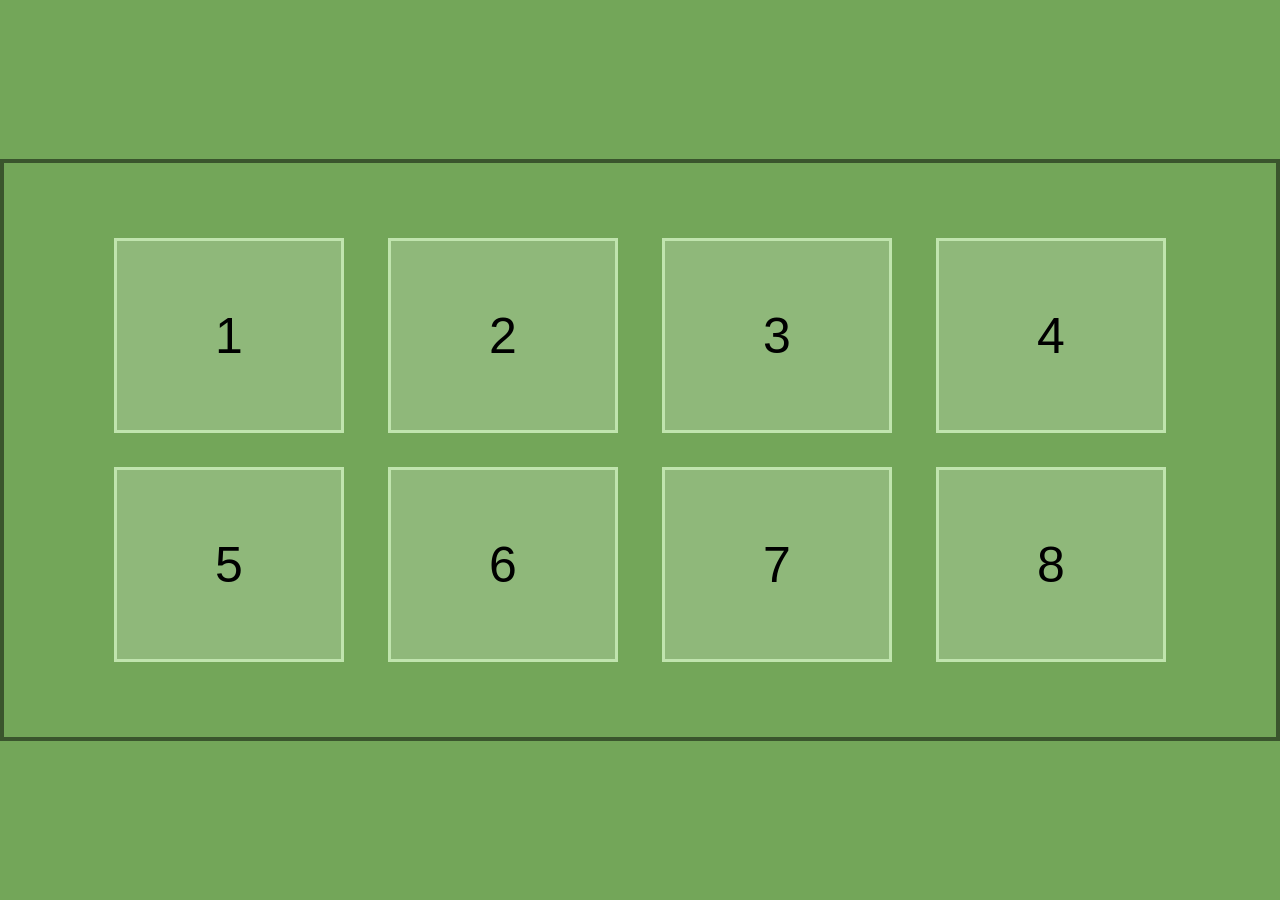
<file: index.html>
<!DOCTYPE html>
<html lang="en">
<head>
    <meta charset="UTF-8">
    <meta name="viewport" content="width=device-width, initial-scale=1.0">
    <link rel="stylesheet" href="styles.css">
    <title>PaneldePelículas</title>
</head>
<body>
    <section style=" background-color: #73A659">
        <div id="container" style="border: 4px solid #3a552d">
                    <div class="cards" id="padding">
                        <article >
                            <p>1</p>
                        </article>
                    </div>
                    <div class="cards">
                        <article>
                            <p>2</p>
                        </article>
                    </div>
                    <div class="cards">
                        <article>
                            <p>3</p>
                        </article>
                    </div>
                    <div class="cards" id="padding2">
                        <article >
                            <p>4</p>
                        </article>
                    </div>
                    <div class="cards" id="padding3">
                        <article >
                            <p>5</p>
                        </article>
                    </div>
                    <div class="cards">
                        <article>
                            <p>6</p>
                        </article>
                    </div>
                    <div class="cards">
                        <article>
                            <p>7</p>
                        </article>
                    </div>
                    <div class="cards" id="padding4">
                        <article >
                            <p>8</p>
                        </article>
                    </div>
            </div>
    </section>
</body>
</html>
</file>
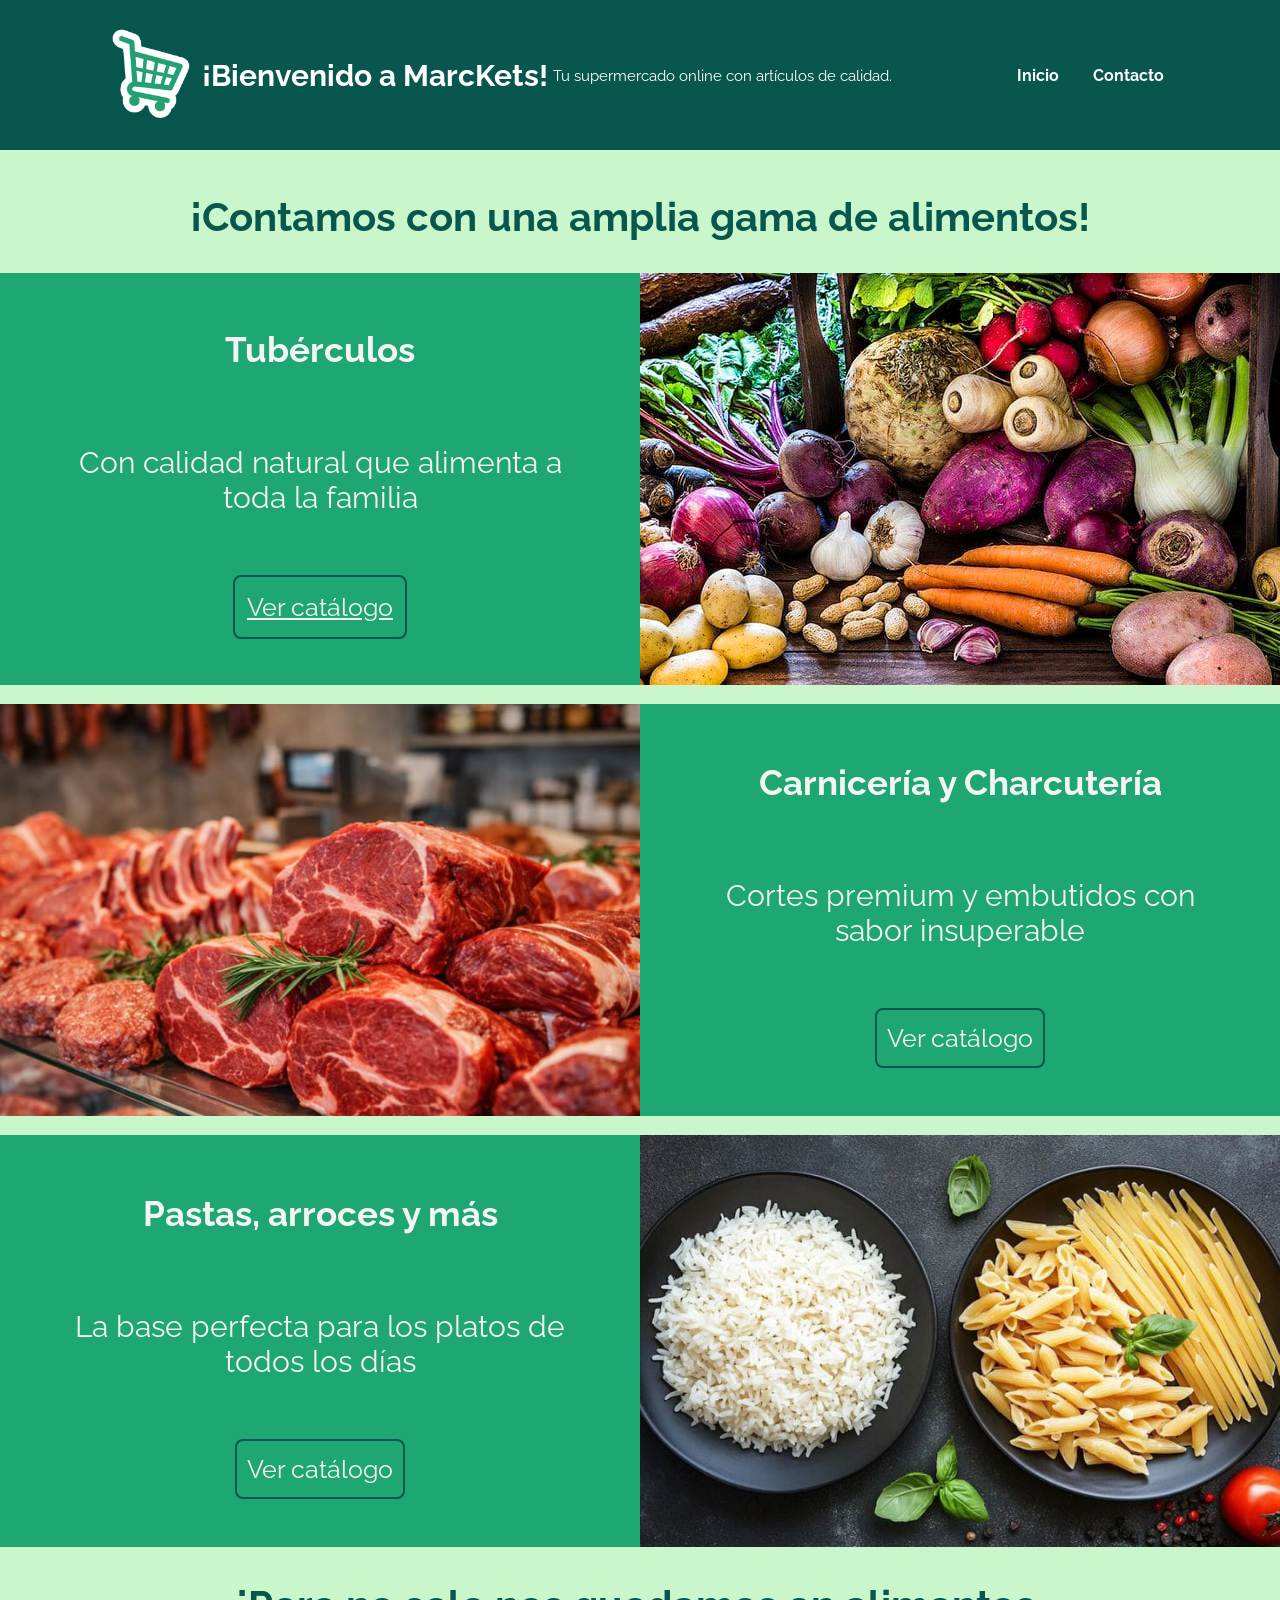
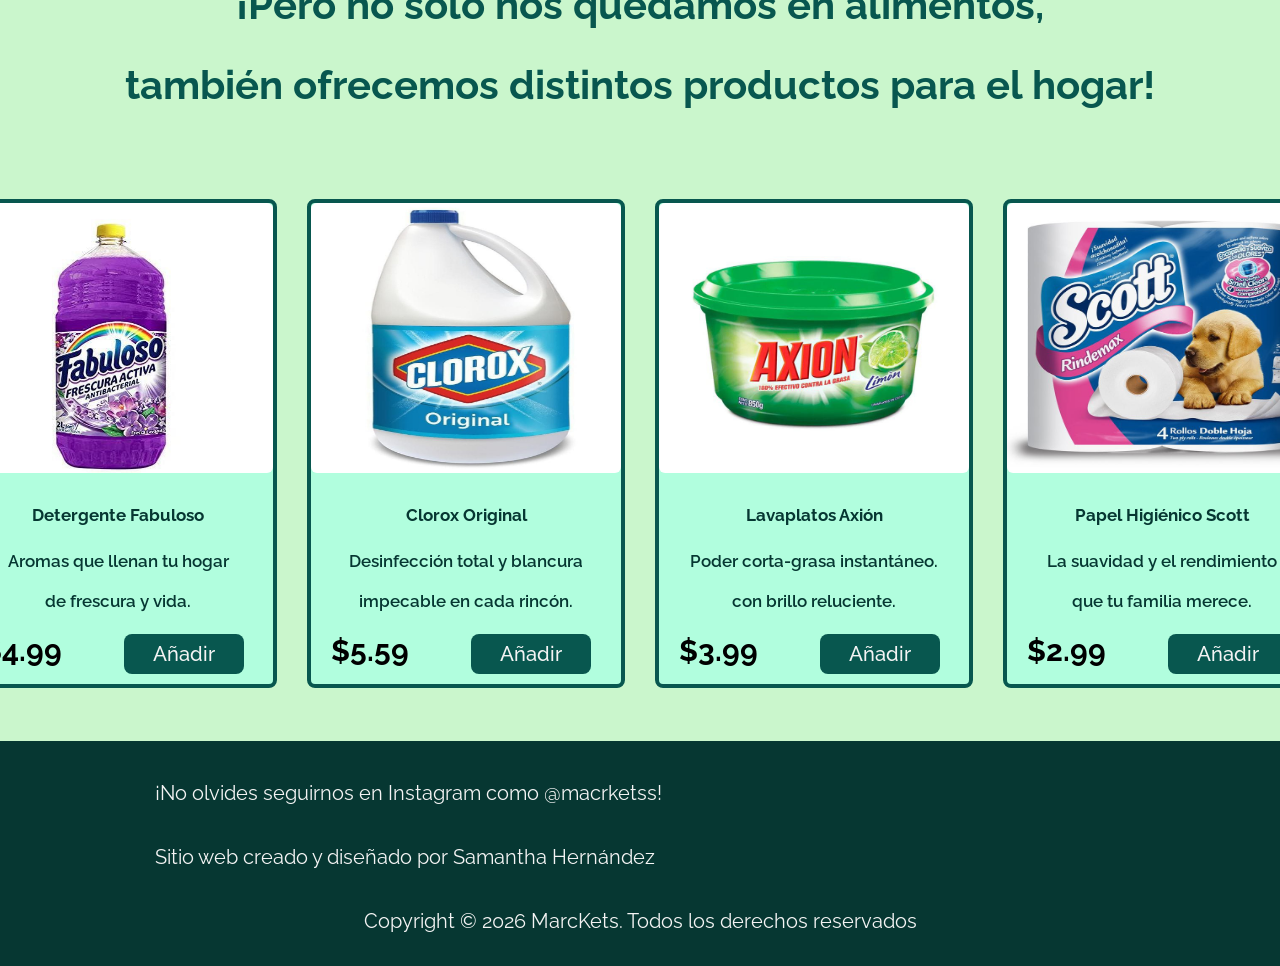
<file: SitioWeb/index.html>
<!DOCTYPE html>
<html lang="en">
<head>
    <meta charset="UTF-8">
    <meta name="viewport" content="width=device-width, initial-scale=1.0">
    <link rel="stylesheet" href="styles.css">
    <link rel="preconnect" href="https://fonts.googleapis.com">
    <link rel="preconnect" href="https://fonts.gstatic.com" crossorigin>
    <link href="https://fonts.googleapis.com/css2?family=Raleway:ital,wght@0,100..900;1,100..900&display=swap" rel="stylesheet">
    <link rel="icon" type="image/png" href="logo.png">
    <link rel="stylesheet" href="img.jpg/">
    <title>MarcKets</title>
</head>
<body>
    <header>
        <div>
            <img class="logo" src="logo.png" alt="logo">
        </div>
        <div class="title">
            <h1>¡Bienvenido a MarcKets!</h1>
            <span id="subtitle">Tu supermercado online con artículos de calidad.</span>
        </div>
        <nav>
            <a href="#inicio">Inicio</a>
            <a href="contacto.html">Contacto</a>
        </nav>
    </header>
    <section id="inicio">
        <h2>¡Contamos con una amplia gama de alimentos!</h2>
        <div class="container">
            <div class="text">
                <h3>Tubérculos</h3>
                <p>Con calidad natural que alimenta a toda la familia</p>
                <a id="catalogo" href="tuberculos.html">Ver catálogo</a>
            </div>
            <div>
                <img class="img" src="img.jpg/tuberculos.jpg" alt="tuberculos">
            </div>
        </div>
        <br>
        <div class="container">
            <div>
                <img class="img" src="img.jpg/tcharcuteria.jpg" alt="charcuteria">
            </div>
            <div class="text" id="text2">
                <h3>Carnicería y Charcutería</h3>
                <p>Cortes premium y embutidos con sabor insuperable</p>
                <button>Ver catálogo</button>
            </div>
        </div>
        <br>
        <div class="container">
            <div class="text">
                <h3>Pastas, arroces y más</h3>
                <p>La base perfecta para los platos de todos los días</p>
                <button>Ver catálogo</button>
            </div>
            <div>
                <img class="img" src="img.jpg/tpastayarroz.jpg" alt="pasta y arroz">
            </div>
        </div>
    </section>
    <h2>¡Pero no solo nos quedamos en alimentos,</h2>
    <h2 > también ofrecemos distintos productos para el hogar!</h2>
    <section class="sec2">
        <div class="container-art">
            <article>
                <div>
                    <img class="img-art" src="img.jpg/udetergente.jpg" alt="detergente">
                </div>
                <div class="text-art">
                    <h4>Detergente Fabuloso</h4>
                    <p>Aromas que llenan tu hogar</p>
                    <p id="espacio"> de frescura y vida.</p>
                </div>
                <div class="bottom">
                    <span>$4.99</span>
                    <button class="boton">Añadir</button>
                </div>
            </article>
        </div>
        <div class="container-art">
            <article>
                <div>
                    <img class="img-art" src="img.jpg/ucloro.jpg" alt="cloro">
                </div>
                <div class="text-art">
                    <h4>Clorox Original</h4>
                    <p>Desinfección total y blancura</p>
                    <p id="espacio">impecable en cada rincón.</p>
                </div>
                <div class="bottom">
                    <span>$5.59</span>
                    <button class="boton">Añadir</button>
                </div>
            </article>
        </div>
         <div class="container-art">
            <article>
                <div>
                    <img class="img-art" src="img.jpg/ulavaplatos.jpg" alt="lavaplatos">
                </div>
                <div class="text-art">
                    <h4>Lavaplatos Axión</h4>
                    <p>Poder corta-grasa instantáneo.</p>
                    <p id="espacio">con brillo reluciente.</p>
                </div>
                <div class="bottom">
                    <span>$3.99</span>
                    <button class="boton">Añadir</button>
                </div>
            </article>
        </div>
        <div class="container-art">
            <article>
                <div>
                    <img class="img-art" src="img.jpg/upapel.jpg" alt="papel">
                </div>
                <div class="text-art">
                    <h4>Papel Higiénico Scott</h4>
                    <p>La suavidad y el rendimiento</p>
                    <p id="espacio">que tu familia merece.</p>
                </div>
                <div class="bottom">
                    <span>$2.99</span>
                    <button class="boton">Añadir</button>
                </div>
            </article>
        </div>   
    </section>
    <div id="footer">
        <footer>
            <p class="text-footer">¡No olvides seguirnos en Instagram como @macrketss!</p>
            <span class="text-footer">Sitio web creado y diseñado por Samantha Hernández</span>
            <p id="copyright">Copyright © 2026 MarcKets. Todos los derechos reservados</p>
        </footer>
    </div>
</body>
</html>
</file>
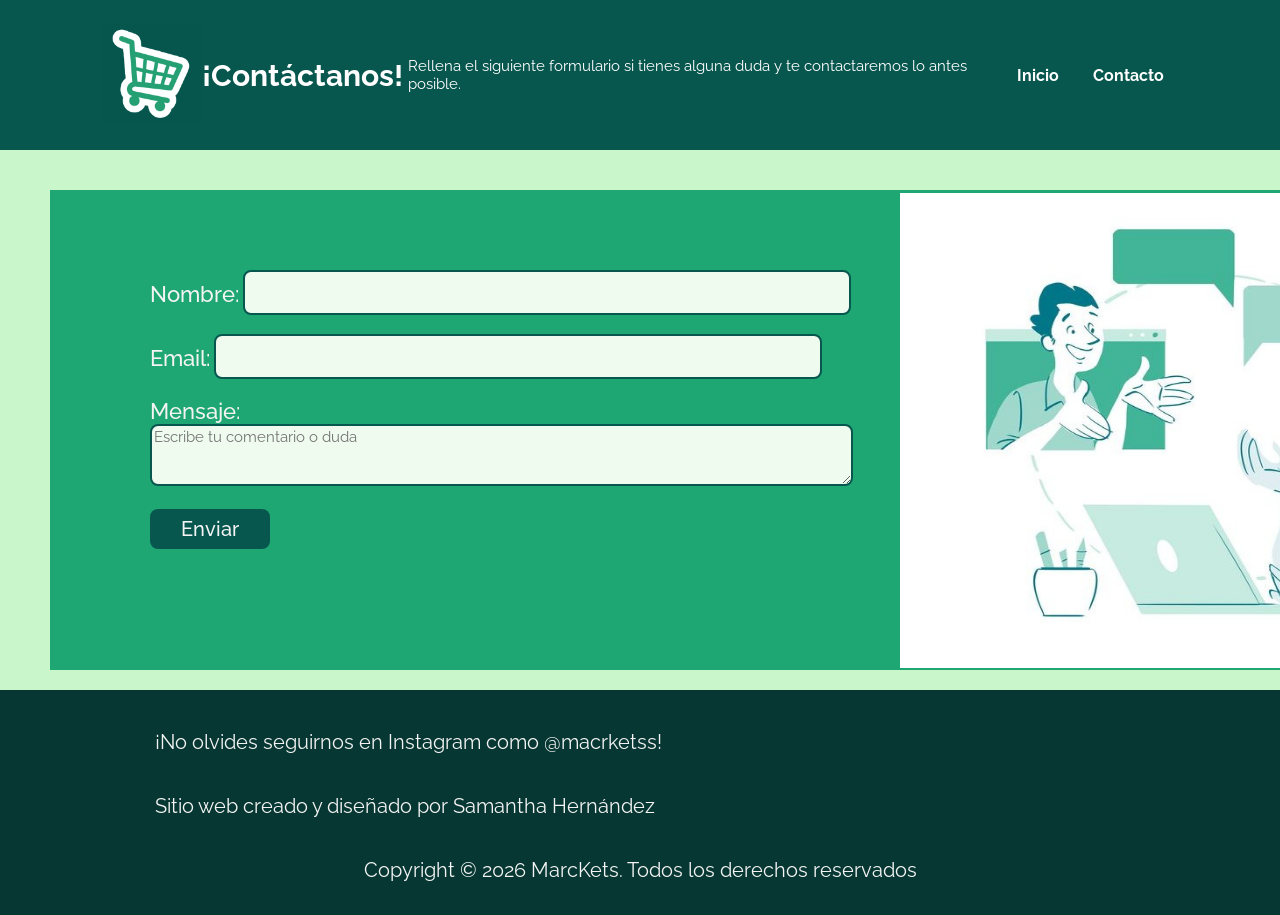
<file: SitioWeb/contacto.html>
<!DOCTYPE html>
<html lang="en">
<head>
    <meta charset="UTF-8">
    <meta name="viewport" content="width=device-width, initial-scale=1.0">
    <link rel="stylesheet" href="contacto.css">
    <link rel="preconnect" href="https://fonts.googleapis.com">
    <link rel="preconnect" href="https://fonts.gstatic.com" crossorigin>
    <link href="https://fonts.googleapis.com/css2?family=Raleway:ital,wght@0,100..900;1,100..900&display=swap" rel="stylesheet">
    <link rel="icon" type="image/png" href="logo.png">
    <link rel="stylesheet" href="img.jpg/">
    <title>MarcKets</title>
</head>
<body>
    <header>
        <div>
            <img class="logo" src="logo.png" alt="logo">
        </div>
        <div class="title">
            <h1>¡Contáctanos!</h1>
            <span id="subtitle">Rellena el siguiente formulario si tienes alguna duda y te contactaremos lo antes posible.</span>
        </div>
        <nav>
            <a href="index.html">Inicio</a>
            <a href="contacto.html">Contacto</a>
        </nav>
    </header>
    <section>
        <div class="contacto">
            <div>
            <form>
                <label for="nombre">Nombre:</label>
                <input type="text" id="nombre" name="nombre" required>
                <br>
                <br>
                <label for="email">Email:</label>
                <input type="email" id="email" name="email" required>
                <br>
                <br>
                <label for="mensaje">Mensaje:</label>
                <textarea id="mensaje" cols="80" rows="3" name="mensaje" required placeholder="Escribe tu comentario o duda"></textarea>
                <br>
                <br>
                <button type="submit">Enviar</button>
                <br>
                <br>
            </form>
            </div>
            <div>
                <img class="img-contact" src="img.jpg/ucontacto.jpeg" alt="contacto">
            </div>
        </div>
    </section>
    <div id="footer">
        <footer>
            <p class="text-footer">¡No olvides seguirnos en Instagram como @macrketss!</p>
            <span class="text-footer">Sitio web creado y diseñado por Samantha Hernández</span>
            <p id="copyright">Copyright © 2026 MarcKets. Todos los derechos reservados</p>
        </footer>
</body>
</html>
</file>
<file: styles.css>
*{
    padding: 0;
    margin: 0;
    box-sizing: border-box;
    font-family: sans-serif;
}

section{
    width: 100%;
    height: 100vh;
    display: flex;
    justify-content: center;
    align-items: center;
}

#container{
    width: 1400px;
    height: auto;
    padding: 58px;
    display: flex;
    justify-content: center;
    align-items: center;
    flex-wrap: wrap;
}

.cards{
    display: inline-flex;
    justify-content: start;
    align-items: center;
    padding: 17px 22px;
    flex-wrap: wrap;
    row-gap: 12px;
}

#padding{
    padding-left: 50px;
}

#padding2{
    padding-right: 50px;
}

#padding3{
    padding-left: 50px;
}

#padding4{
    padding-right: 50px;
}

article{
    width: 230px;
    height: 195px;
    padding: 20px;
    background-color: #8FB87A;
    display: flex;
    color: #000;
    font-size: 50px;
    font-weight: 545;
    justify-content: center;
    align-items: center;
    flex-direction: column;
    border:#c0e4ae 3.5px solid;
}
</file>
<file: SitioWeb/styles.css>
html {
            scroll-behavior: smooth;
        }

        *{
            font-family: Raleway;
        }

        body {
            margin: 0;
            padding-top: 0px;
            width: 100%;
            background-color: #caf6cc;
        }

        header {
            position: fixed;
            top: 0;
            left: 0;
            width: 100%;
            height: 150px;
            background-color: #08574f;
            display: flex;
            align-items: center;
            justify-content: center;
            z-index: 1000;
        }

        .logo{
            height: 100px;
        }

        .title{
            color : white;
            font-size: 15px;
            width: 800px;
            display: inline-flex;
            flex-direction: row;
        }

        #subtitle{
            padding-top: 30px;
            padding-left: 5px;
            font-size:bold;
        }

        header a {
            color: white;
            text-decoration: none;
            margin: 0 15px;
            font-weight: bold;
        }

        header a:hover {
            color: #caf6cc;
        }

        section{
            padding-top: 160px;
            width: 100%;
            background-color: #caf6cc;
        }

         h2{
            display: flex;
            justify-content: center;
            align-items: center;
            font-size: 40px;
            color:#08574f;
        }

        .container{
            background-color: #1ea772;
            display: grid;
            grid-template-columns: repeat(2, 1fr);
            width: 100%;
            height: 412px;
        }

        .img{
            width: 100%;
            height: 412px;
            object-fit: cover;
        }

        .text{
            display: flex;
            justify-content: center;
            align-items: center;
            flex-direction: column;
            padding-bottom: 50px;
            font-size: 30px;
            gap: 10px;
            color: #f4f4f4;
        }

        .text h3{
            font-weight: 700;
            padding-top: 20px;
        }

        .text p{
            text-align: center;
            max-width: 500px;
            font-weight: 400;
            padding-bottom: 20px;
        }

        #catalogo{
            border: #08574f 2.5px solid;
            border-radius: 8px;
            width: 170px;
            height: 60px;
            color: #f4f4f4;
            font-size: 25px;
            display: flex;
            justify-content: center;
            align-items: center;
        }

        button{
            background-color:#1ea772;
            border:#08574f 2.5px solid;
            border-radius: 8px;
            width: 170px;
            height: 60px;
            color: #f4f4f4;
            font-size: 25px;
        }

        button:hover{
            background-color: #1c9365;
            cursor: pointer;
            transition: all .3s;
        }

        .sec2{
            padding-top: 0px;
            width: 100%; 
            height: 600px;
            background-color: #caf6cc;
            display: flex;
            justify-content: center;
            align-items: center;
            flex-direction: row;
        }

        .container-art{
            margin-top: 5px
        }

        .img-art{
            width: 310px;
            height: 270px;
            border-radius: 6px;
        }

        article{
            margin-left: 15px;
            margin-right: 15px;
            max-width: 310px;
            max-height: 500px;
            border: #08574f 4px solid;
            border-radius: 8px;
            background-color: #aeffe0e6;
        }

        article:hover{
            background-color: #aeffe0e6;
            cursor: pointer;
            box-shadow: 0 0 3px 3px #16a395dd;
            transition: all .2s;
        }

        .text-art{
            display: flex;
            justify-content: center;
            align-items: center;
            flex-wrap: wrap;
            margin-top: 5px;
            font-size: 17px;
            color: #063732;
        }

        .text-art h4{
            font-weight: bold;
        }

        .text-art p{
            margin-top: 3px;
            font-weight: 600;
        }

        #espacio{
            margin-top: 3px;
            padding-bottom: 5px;
        }

        .bottom{
            padding-left: 20px;
            padding-bottom: 10px;
            font-size: 30px;
            font-weight: bold;
        }

        .boton{
            margin-left: 55px;
            max-width: 120px;
            max-height: 40px ;
            font-size: 20px;
            font-weight: 500;
            background-color: #08574f;
            border: none;
        }

        .boton:hover{
            background-color: #063732;
        }

        #footer{
            background-color: #063732;
            width: 100%;
            height: 25vh;;
        }

        .text-footer{
            padding-top: 20px;
            padding-left: 155px;
            font-size: 20px;
            color: #f4f4f4;
            display: inline-flex;
            justify-content: center;
            align-items: center;
            flex-wrap: wrap;
        }

        #copyright{
             display: flex;
            justify-content: center;
            padding-top: 20px;
            font-size: 20px;
            color: #f4f4f4
        }
</file>
<file: SitioWeb/contacto.css>
html {
            scroll-behavior: smooth;
        }

        *{
            font-family: Raleway;
        }

        body {
            margin: 0;
            padding-top: 60px; 
            width: 100%;
        }

        header {
            position: fixed;
            top: 0;
            left: 0;
            width: 100%;
            height: 150px;
            background-color: #08574f;
            display: flex;
            align-items: center;
            justify-content: center;
            z-index: 1000;
        }

        .logo{
            height: 100px;
        }

        
        .title{
            color : white;
            font-size: 15px;
            width: 800px;
            display: inline-flex;
            flex-direction: row;
        }

        #subtitle{
            padding-top: 20px;
            padding-left: 5px;
            font-size:bold;
        }

        header a {
            color: white;
            text-decoration: none;
            margin: 0 15px;
            font-weight: bold;
        }

        header a:hover {
            color: #4cb934;
        }

        section{
            padding-top: 130px;
            width: 100%;
            height: 500px;
            background-color: #caf6cc;
            display: flex;
            justify-content: flex-start;
            flex-direction: column;
        }

        .contacto{
            margin-left: 50px;
            margin-bottom: 10px;
            width: 1425px;
            height: 480px;
            background-color: #1ea772;
            display: grid;
            grid-template-columns: repeat(2, 1fr);
        }

        .img-contact{
            width: 645px;
            height: 475px;
            margin-top: 2.5px;
            margin-left: 46.5px;
        }
        
        form {
            margin-left: 100px;
            margin-top: 80px;
            padding-bottom: 30px;
        }

        label{
            color: #f4f4f4;
            font-size: 22px;
            font-weight: 500;
        }

        input{
            width: 600px;
            height: 30px;
            padding-top: 10px;
            border: #08574f 2.5px solid;
            border-radius: 8px;
            background-color: #effbef;
            color: #08574f;
        }

        textarea{
            border: #08574f 2.5px solid;
            border-radius: 8px;
            background-color: #effbef;
            color: #08574f;
            font-size: 15px;
        }

       button{
            display: flex;
            justify-content: center;
            align-items: center;
            width: 120px;
            height: 40px ;
            font-size: 20px;
            font-weight: 500;
            background-color: #08574f;
            border: none;
            border-radius: 8px;
            color: #f4f4f4;
        }

        button:hover{
            background-color: #063732;
            cursor: pointer;
        }

        #footer{
            background-color: #063732;
            width: 100%;
            height: 25vh;;
        }

        .text-footer{
            padding-top: 20px;
            padding-left: 155px;
            font-size: 20px;
            color: #f4f4f4;
            display: inline-flex;
            justify-content: center;
            align-items: center;
            flex-wrap: wrap;
        }

        #copyright{
             display: flex;
            justify-content: center;
            padding-top: 20px;
            font-size: 20px;
            color: #f4f4f4
        }

      @media (max-width: 768px) {
    .columna {
        width: 100% !important;
        float: none;
    }
}
</file>
